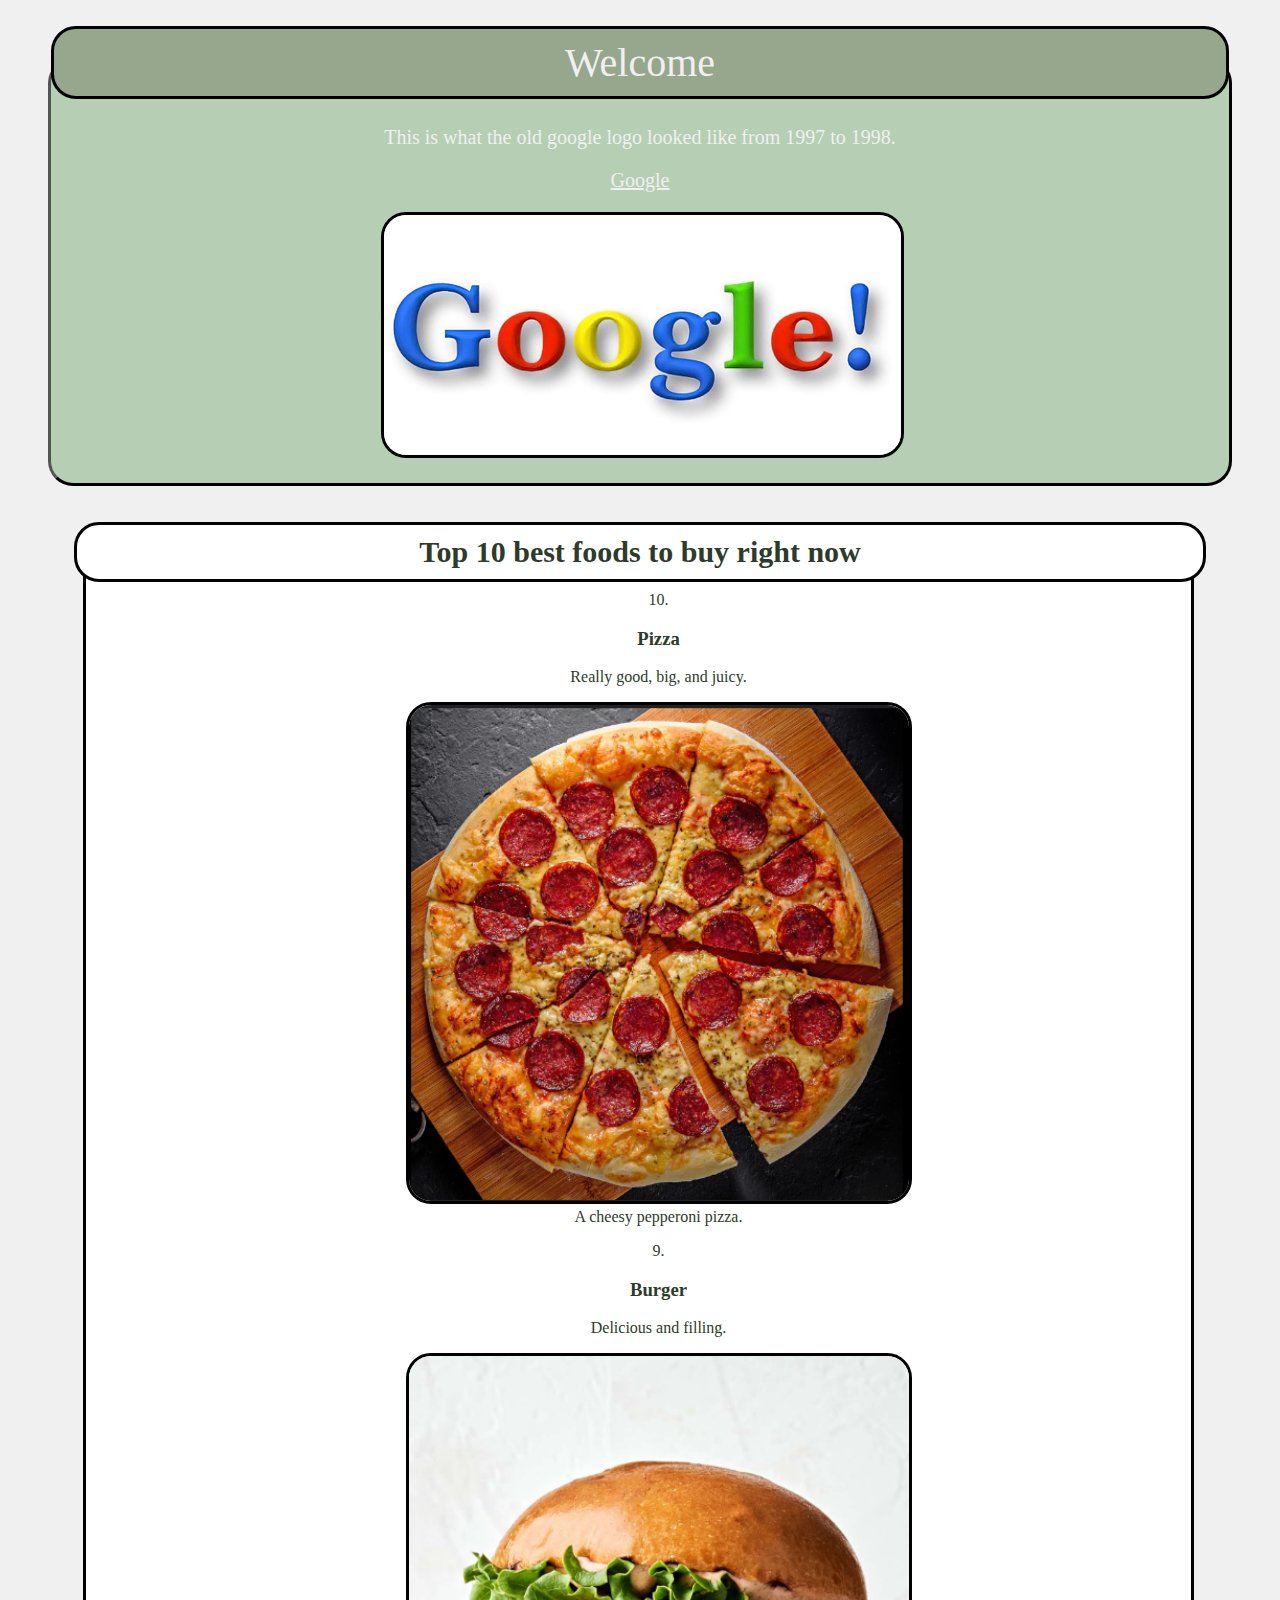
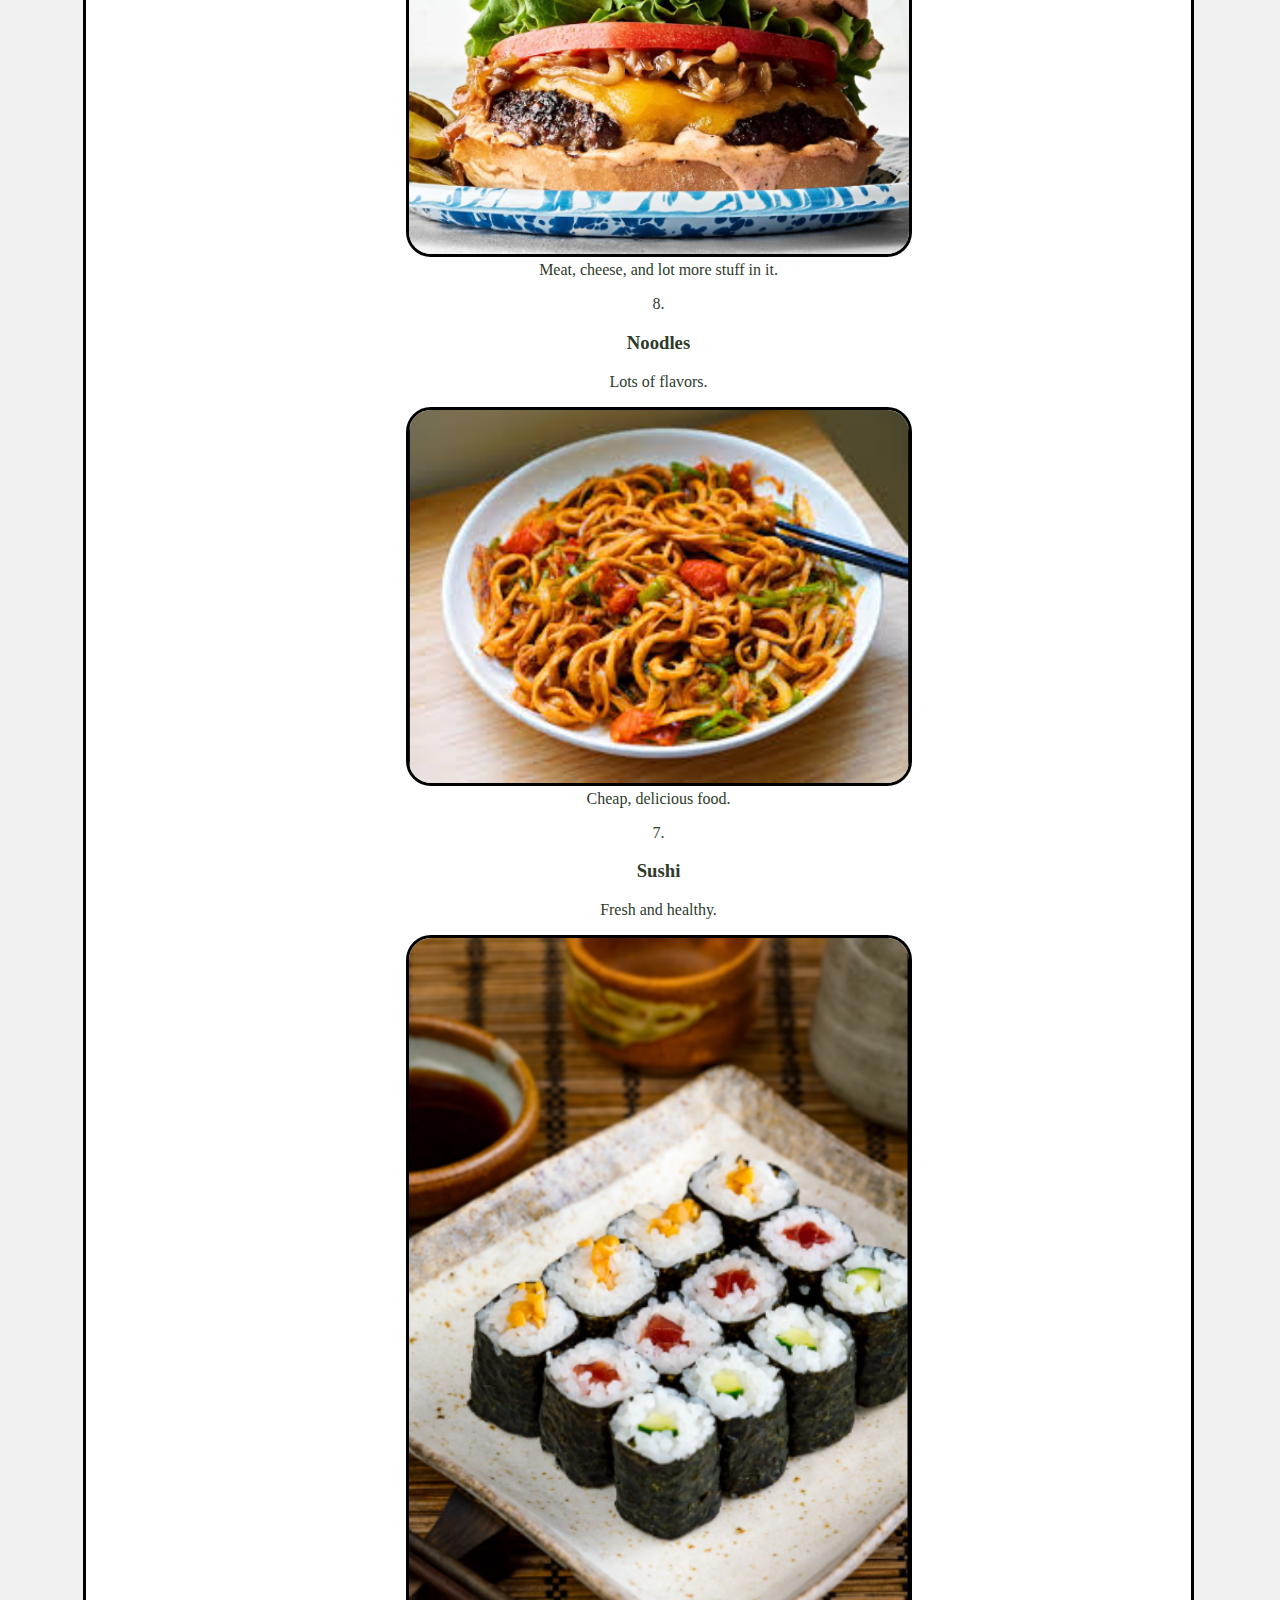
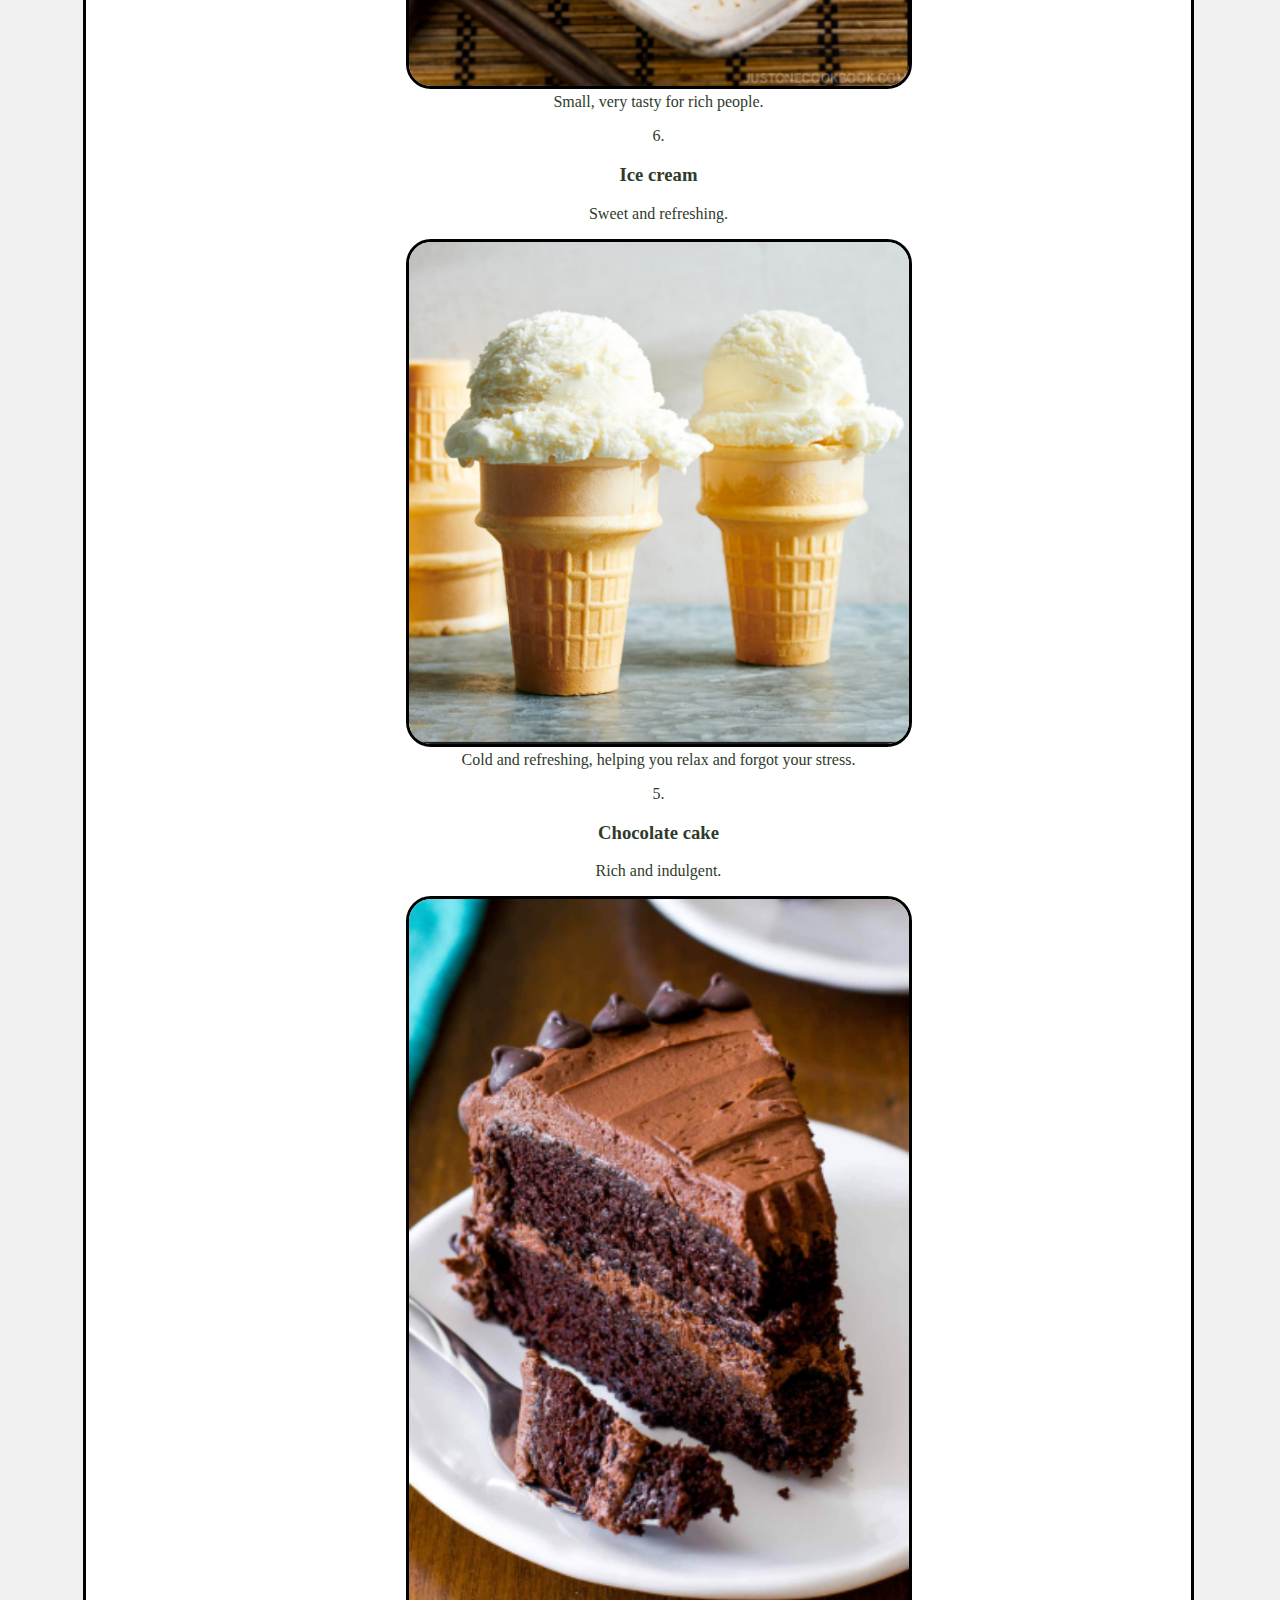
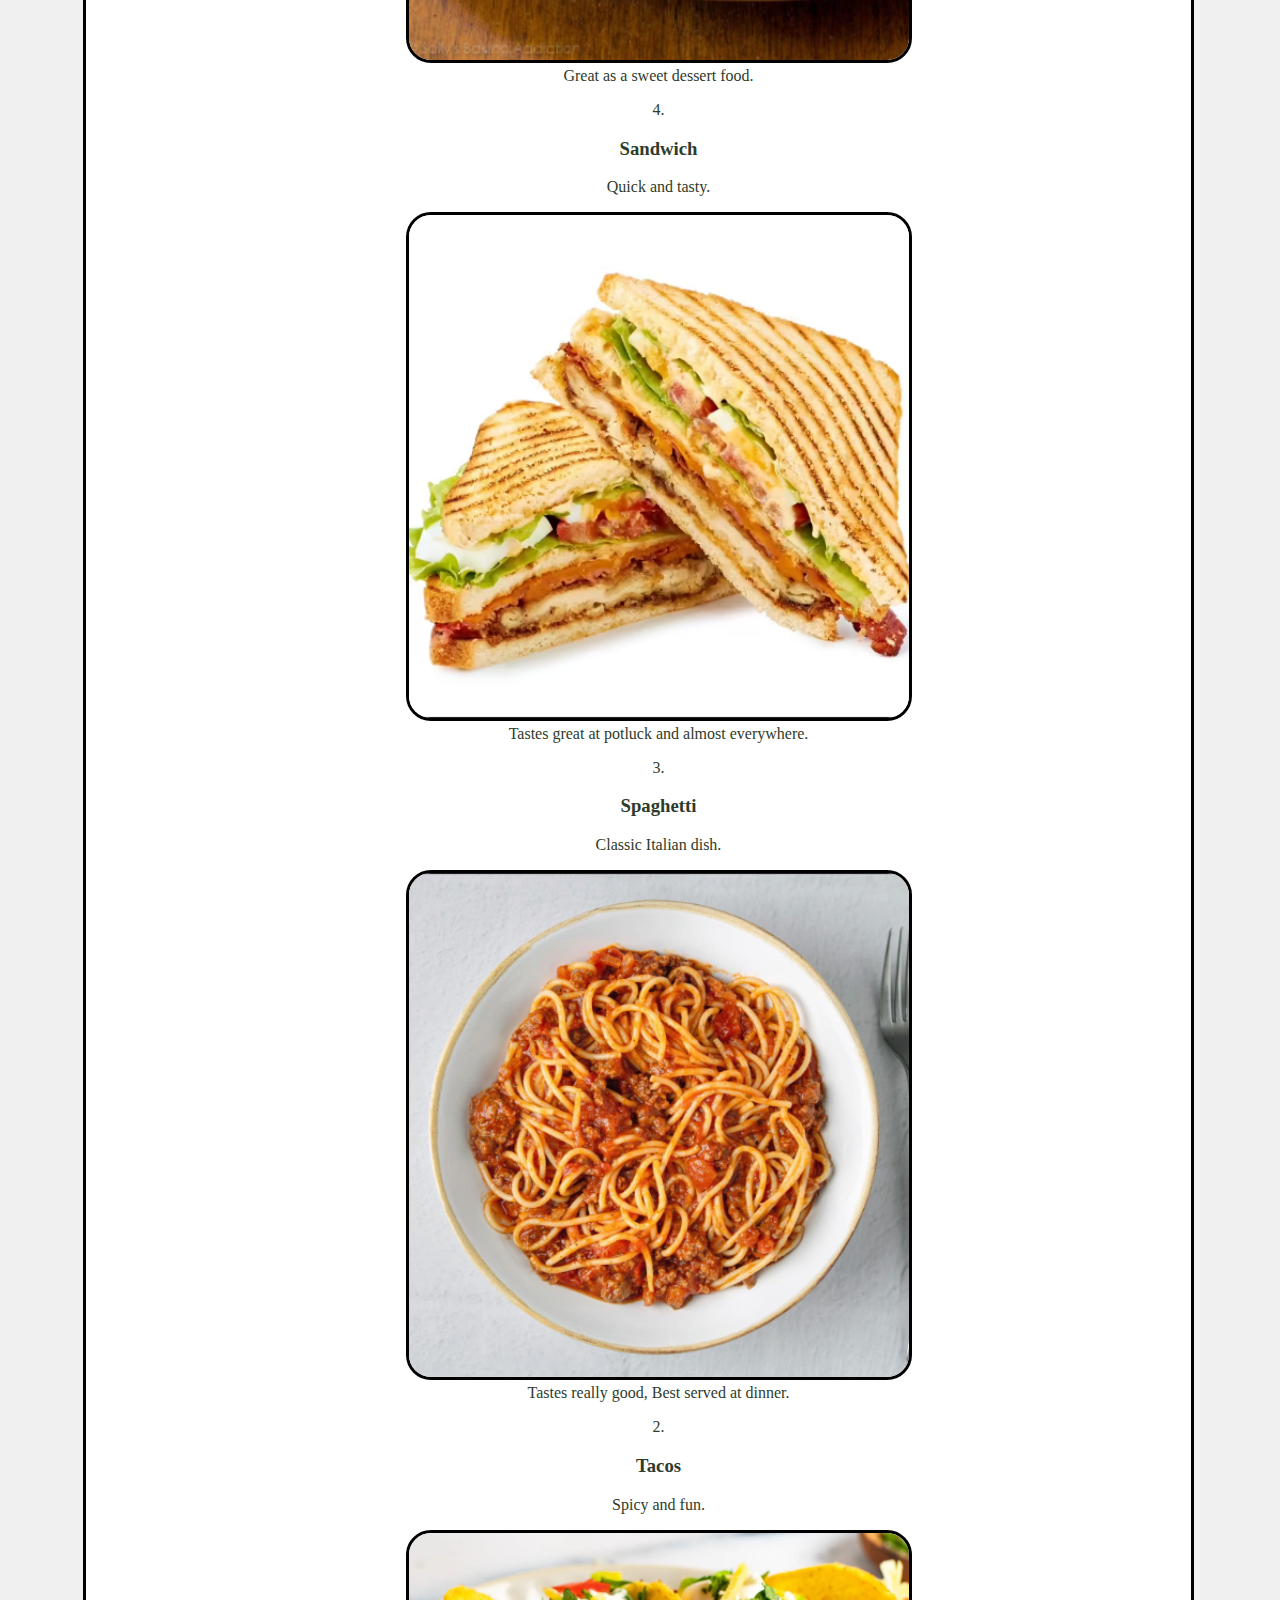
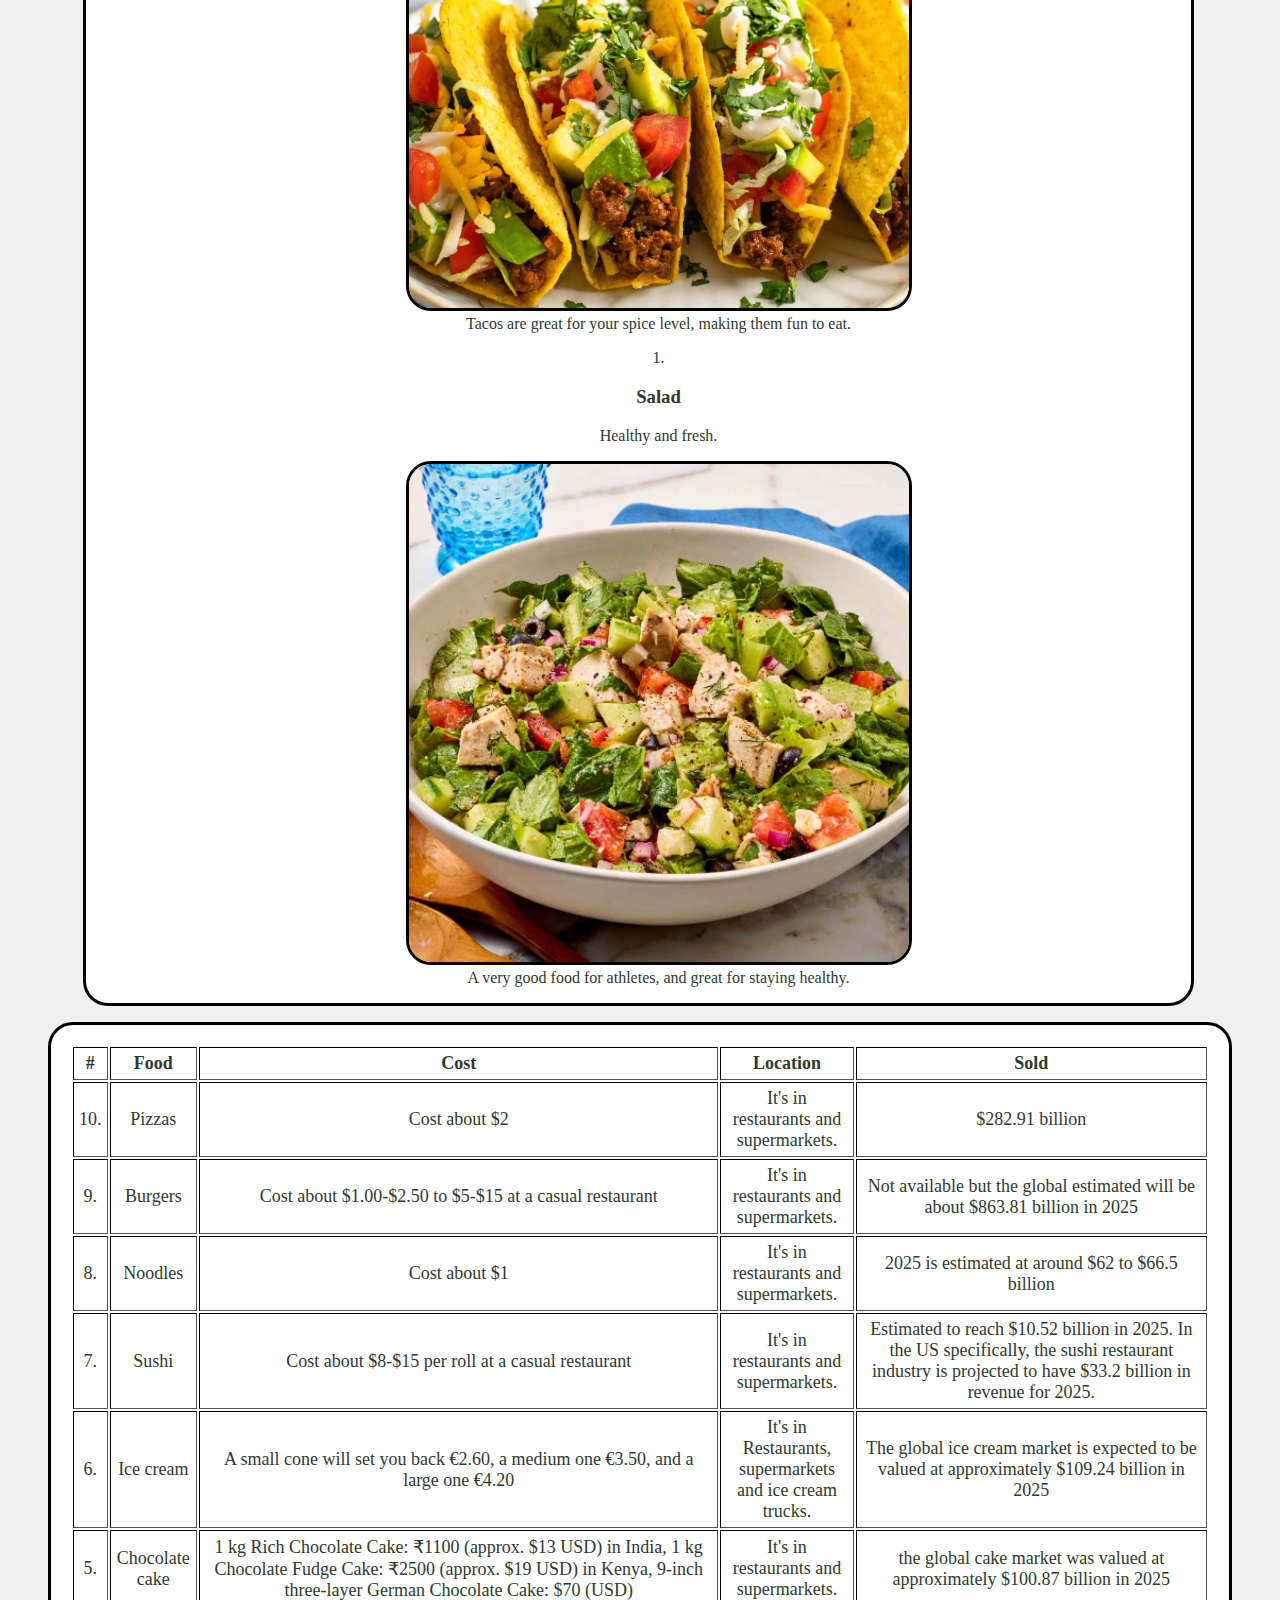
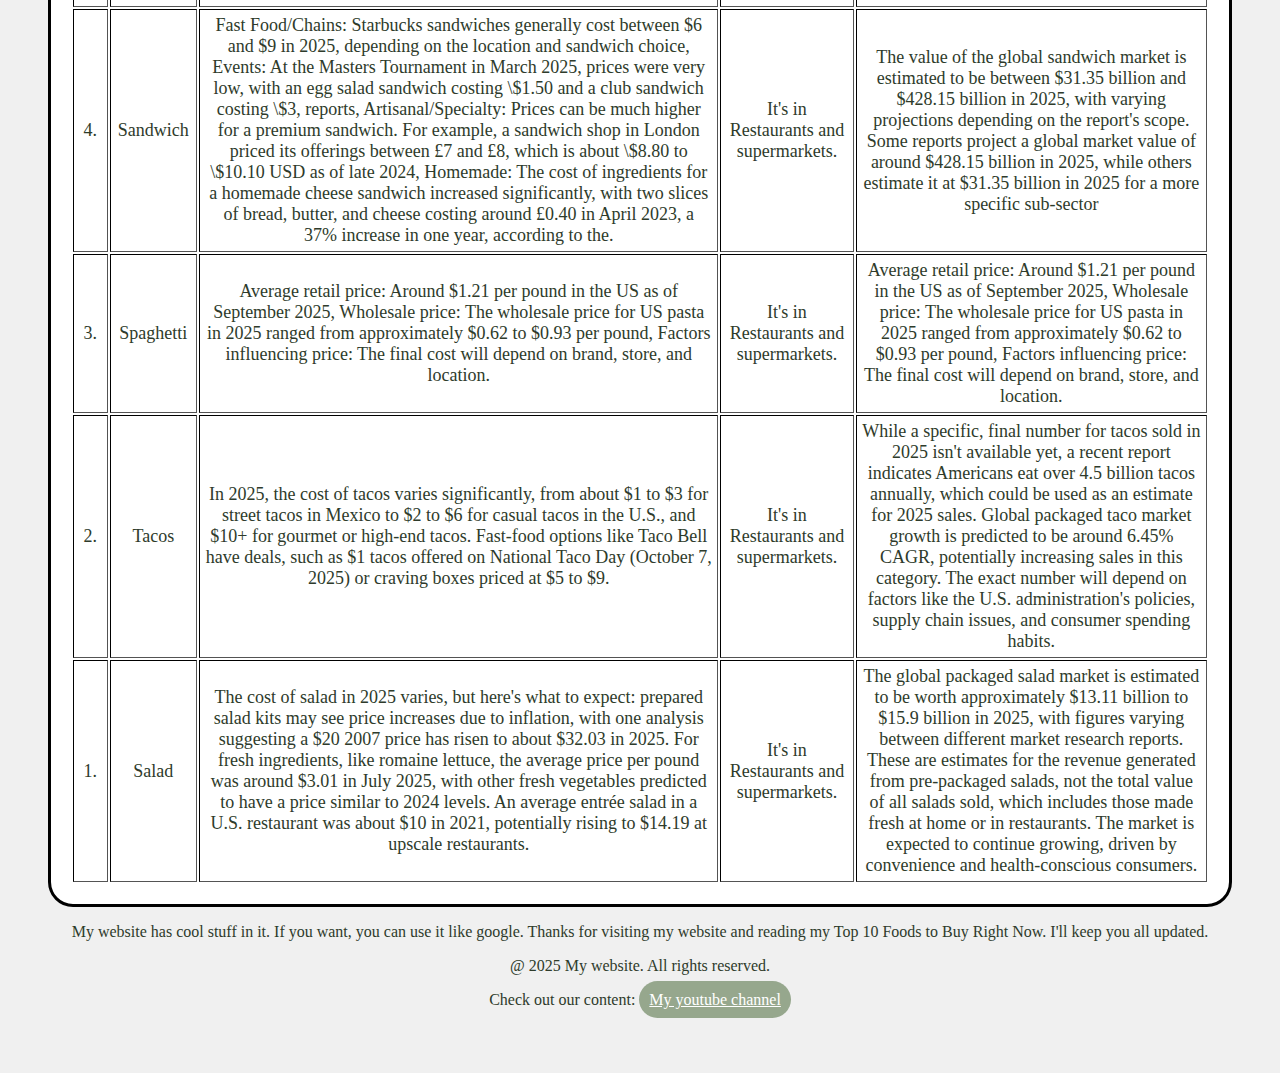
<file: index.html>
<!DOCTYPE html>
<html lang="en">
    <head>
        <title>Browser</title>
        <meta charset="UTF-8">
        <meta name="viewport" content="width=device-width, initial-scale=1.0"/>
        <meta name="google-site-verification" content="0Cy6zQ9JF4eeWKB7cA8BpaqWXL_4VcP6sCBqBM54sSg" />
        <link rel="stylesheet" href="style.css">
        <script src="script.js"></script>
        <!-- Google tag (gtag.js) -->
        <script async src="https://www.googletagmanager.com/gtag/js?id=G-FTPQ0WW93N"></script>
        <script>
            window.dataLayer = window.dataLayer || [];
            function gtag(){dataLayer.push(arguments);}
            gtag('js', new Date());
            gtag('config', 'G-FTPQ0WW93N');
        </script>
    </head>
    <body>
        <header>
            <h1>Welcome</h1>
            <p>This is what the old google logo looked like from 1997 to 1998.</p>
            <nav>
                <a href="https://www.google.com/">Google</a><br>
            </nav>
            <figure>
                <img src="Images/Old-google-logo.png" alt="This is an old Google logo" title="Old Google Logo" >
            </figure>
        </header>
        <main>
            <section>
                <h2>Top 10 best foods to buy right now</h2>
<ol start="10" reversed>
    <li>
        <article>
            <span class="dot"></span>
            <h3>Pizza</h3>
            <p>Really good, big, and juicy.</p>
            <figure>
                <img src="Images/Pizza.png" alt="Pizza" title="Pizza" width="500" height="500">
                <figcaption>A cheesy pepperoni pizza.</figcaption>
            </figure>
        </article>
    </li>
    <li>
        <article>
            <h3>Burger</h3>
            <p>Delicious and filling.</p>
            <figure>
                <img src="Images/Burger.png" alt="Burger" title="Burger" width="500" height="500">
                <figcaption>Meat, cheese, and lot more stuff in it.</figcaption>
            </figure>
        </article>
    </li>
    <li>
        <article>
            <h3>Noodles</h3>
            <p>Lots of flavors.</p>
            <figure>
                <img src="Images/Noodles.png" alt="Noodles" title="Noodles" width="500" height="500">
                <figcaption>Cheap, delicious food.</figcaption>
            </figure>
        </article>
    </li>
    <li>
        <article>
            <h3>Sushi</h3>
            <p>Fresh and healthy.</p>
            <figure>
                <img src="Images/Sushi.png" alt="Sushi" title="Sushi" width="500" height="500">
                <figcaption>Small, very tasty for rich people.</figcaption>
            </figure>
        </article>
    </li>
    <li>
        <article>
            <h3>Ice cream</h3>
            <p>Sweet and refreshing.</p>
            <figure>
                <img src="Images/Ice-cream.png" alt="Ice Cream" title="Ice Cream" width="500" height="500">
                <figcaption>Cold and refreshing, helping you relax and forgot your stress.</figcaption>
            </figure>
        </article>
    </li>
    <li>
        <article>
            <h3>Chocolate cake</h3>
            <p>Rich and indulgent.</p>
            <figure>
                <img src="Images/Chocolate-cake.png" alt="Chocolate Cake" title="Chocolate Cake" width="500" height="500">
                <figcaption>Great as a sweet dessert food.</figcaption>
            </figure>
        </article>
    </li>
    <li>
        <article>
            <h3>Sandwich</h3>
            <p>Quick and tasty.</p>
            <figure>
                <img src="Images/Sandwich.png" alt="Sandwich" title="Sandwich" width="500" height="500">
                <figcaption>Tastes great at potluck and almost everywhere.</figcaption>
            </figure>
        </article>
    </li>
    <li>
        <article>
            <h3>Spaghetti</h3>
            <p>Classic Italian dish.</p>
            <figure>
                <img src="Images/Spaghetti.png" alt="Spaghetti" title="Spaghetti" width="500" height="500">
                <figcaption>Tastes really good, Best served at dinner.</figcaption>
            </figure>
        </article>
    </li>
    <li>
        <article>
            <h3>Tacos</h3>
            <p>Spicy and fun.</p>
            <figure>
                <img src="Images/Tacos.png" alt="Tacos" title="Tacos" width="500" height="500">
                <figcaption>Tacos are great for your spice level, making them fun to eat.</figcaption>
            </figure>
        </article>
    </li>
    <li>
        <article>
            <h3>Salad</h3>
            <p>Healthy and fresh.</p>
            <figure>
                <img src="Images/Salad.png" alt="Salad" title="Salad" width="500" height="500">
                <figcaption>A very good food for athletes, and great for staying healthy.</figcaption>
            </figure>
        </article>
    </li>
</ol>
            </section>
            <section>
    <table border="1" cellpadding="5">
        <tr>
            <th>#</th>
            <th>Food</th>
            <th>Cost</th>
            <th>Location</th>
            <th>Sold</th>
        </tr>
        <tr>
            <td>10.</td>
            <td>Pizzas</td>
            <td>Cost about $2</td>
            <td>It's in restaurants and supermarkets.</td>
            <td>$282.91 billion</td>
        </tr>
        <tr>
            <td>9.</td>
            <td>Burgers</td>
            <td>Cost about $1.00-$2.50 to $5-$15 at a casual restaurant</td>
            <td>It's in restaurants and supermarkets.</td>
            <td>Not available but the global estimated will be about $863.81 billion in 2025</td>
        </tr>
        <tr>
            <td>8.</td>
            <td>Noodles</td>
            <td>Cost about $1</td>
            <td>It's in restaurants and supermarkets.</td>
            <td>2025 is estimated at around $62 to $66.5 billion</td>
        </tr>
        <tr>
            <td>7.</td>
            <td>Sushi</td>
            <td>Cost about $8-$15 per roll at a casual restaurant</td>
            <td>It's in restaurants and supermarkets.</td>
            <td>Estimated to reach $10.52 billion in 2025. In the US specifically, the sushi restaurant industry is projected to have $33.2 billion in revenue for 2025.</td>
        </tr>
        <tr>
            <td>6.</td>
            <td>Ice cream</td>
            <td>A small cone will set you back €2.60, a medium one €3.50, and a large one €4.20</td>
            <td>It's in Restaurants, supermarkets and ice cream trucks.</td>
            <td>The global ice cream market is expected to be valued at approximately $109.24 billion in 2025</td>
        </tr>
        <tr>
            <td>5.</td>
            <td>Chocolate cake</td>
            <td>1 kg Rich Chocolate Cake: ₹1100 (approx. $13 USD) in India, 1 kg Chocolate Fudge Cake: ₹2500 (approx. $19 USD) in Kenya, 9-inch three-layer German Chocolate Cake: $70 (USD)</td>
            <td>It's in restaurants and supermarkets.</td>
            <td>the global cake market was valued at approximately $100.87 billion in 2025</td>
        </tr>
        <tr>
            <td>4.</td>
            <td>Sandwich</td>
            <td>Fast Food/Chains: Starbucks sandwiches generally cost between $6 and $9 in 2025, depending on the location and sandwich choice, Events: At the Masters Tournament in March 2025, prices were very low, with an egg salad sandwich costing \$1.50 and a club sandwich costing \$3, reports, Artisanal/Specialty: Prices can be much higher for a premium sandwich. For example, a sandwich shop in London priced its offerings between £7 and £8, which is about \$8.80 to \$10.10 USD as of late 2024, Homemade: The cost of ingredients for a homemade cheese sandwich increased significantly, with two slices of bread, butter, and cheese costing around £0.40 in April 2023, a 37% increase in one year, according to the.</td>
            <td>It's in Restaurants and supermarkets.</td>
            <td>The value of the global sandwich market is estimated to be between $31.35 billion and $428.15 billion in 2025, with varying projections depending on the report's scope. Some reports project a global market value of around $428.15 billion in 2025, while others estimate it at $31.35 billion in 2025 for a more specific sub-sector</td>
        </tr>
        <tr>
            <td>3.</td>
            <td>Spaghetti</td>
            <td>Average retail price: Around $1.21 per pound in the US as of September 2025, Wholesale price: The wholesale price for US pasta in 2025 ranged from approximately $0.62 to $0.93 per pound, Factors influencing price: The final cost will depend on brand, store, and location. </td>
            <td>It's in Restaurants and supermarkets.</td>
            <td>Average retail price: Around $1.21 per pound in the US as of September 2025, Wholesale price: The wholesale price for US pasta in 2025 ranged from approximately $0.62 to $0.93 per pound, Factors influencing price: The final cost will depend on brand, store, and location.</td>
        </tr>
        <tr>
            <td>2.</td>
            <td>Tacos</td>
            <td>In 2025, the cost of tacos varies significantly, from about $1 to $3 for street tacos in Mexico to $2 to $6 for casual tacos in the U.S., and $10+ for gourmet or high-end tacos. Fast-food options like Taco Bell have deals, such as $1 tacos offered on National Taco Day (October 7, 2025) or craving boxes priced at $5 to $9. </td>
            <td>It's in Restaurants and supermarkets.</td>
            <td>While a specific, final number for tacos sold in 2025 isn't available yet, a recent report indicates Americans eat over 4.5 billion tacos annually, which could be used as an estimate for 2025 sales. Global packaged taco market growth is predicted to be around 6.45% CAGR, potentially increasing sales in this category. The exact number will depend on factors like the U.S. administration's policies, supply chain issues, and consumer spending habits. </td>
        </tr>
        <tr>
            <td>1.</td>
            <td>Salad</td>
            <td>The cost of salad in 2025 varies, but here's what to expect: prepared salad kits may see price increases due to inflation, with one analysis suggesting a $20 2007 price has risen to about $32.03 in 2025. For fresh ingredients, like romaine lettuce, the average price per pound was around $3.01 in July 2025, with other fresh vegetables predicted to have a price similar to 2024 levels. An average entrée salad in a U.S. restaurant was about $10 in 2021, potentially rising to $14.19 at upscale restaurants. </td>
            <td>It's in Restaurants and supermarkets.</td>
            <td>The global packaged salad market is estimated to be worth approximately $13.11 billion to $15.9 billion in 2025, with figures varying between different market research reports. These are estimates for the revenue generated from pre-packaged salads, not the total value of all salads sold, which includes those made fresh at home or in restaurants. The market is expected to continue growing, driven by convenience and health-conscious consumers. </td>
        </tr>
    </table>
            </section>
        </main>
    <section>
        <article>
            <p>My website has cool stuff in it. If you want, you can use it like google. Thanks for visiting my website and reading my Top 10 Foods to Buy Right Now. I'll keep you all updated.</p>
        </article>
    </section>
    <footer>
        <p>@ 2025 My website. All rights reserved.</p>
        <nav>
            <p>Check out our content: <a href="https://www.youtube.com/@iamprodasher2">My youtube channel</a></p>
        </nav>
    </footer>
    </body>
</html>
</file>
<file: style.css>
body{
    color: #2E3B2B;
    background: #F0F0F0;
    text-align: center;
    padding: 10px;
}
header{
    font-size: 20px;
    background-color: #B6CEB4;
    border-radius: 25px;
    margin: 10px auto;
    border: outset black ;
}
header h1{
    margin-top: -35px;
    font-size: 28px;
    color: #F0F0F0;
    font-weight: 100;
    background-color: #96A78D;
    border-radius: 25px;
    border: solid black ;
    padding: 10px;
}
header p, header a{
    color: #F0F0F0;
}
header figure img{
    
    margin-right: -5px;
    border-radius: 25px;
    border: solid black;
}
ol{
    list-style-position: inside;
    border: solid black;
    padding-top: 20px;
    margin-right: 38px;
    margin-left: 35px;
    margin-top: -30px;
    border-radius: 0px 0px 25px 25px;
    background-color: #ffffff;
}
section h2{
    position: relative;
    bottom: -10px;
    border: solid black;
    padding: 10px;
    margin: 26px;
    border-radius: 25px;
    background-color:  #ffffff;
    font-size: 30px;
}
section table{
    width: 100%;
    padding: 20px;
    border: solid black;
    overflow-x: auto;
    background-color: #ffffff;
    border-radius: 25px;
}
ol li article figure img{
    border: solid black;
    border-radius: 25px;
}
body footer nav a{
    color: #ffffff;
    background-color: #96A78D;
    border-radius: 25px;
    padding: 10px;
    margin-top: 30px;
}
img{
    max-width: 100%;
    height: auto;
}
@media (min-width: 600px) {
    body {
        padding: 20px;
    }
    header h1 {
        font-size: 36px;
    }
    section h2 {
        font-size: 28px;
    }
    section table {
        font-size: 16px;
    }
}
@media (min-width: 992px) {
    body {
        padding: 40px;
    }
    header h1 {
        font-size: 40px;
    }
    section h2 {
        font-size: 30px;
    }
    section table {
        font-size: 18px;
    }
}
</file>
